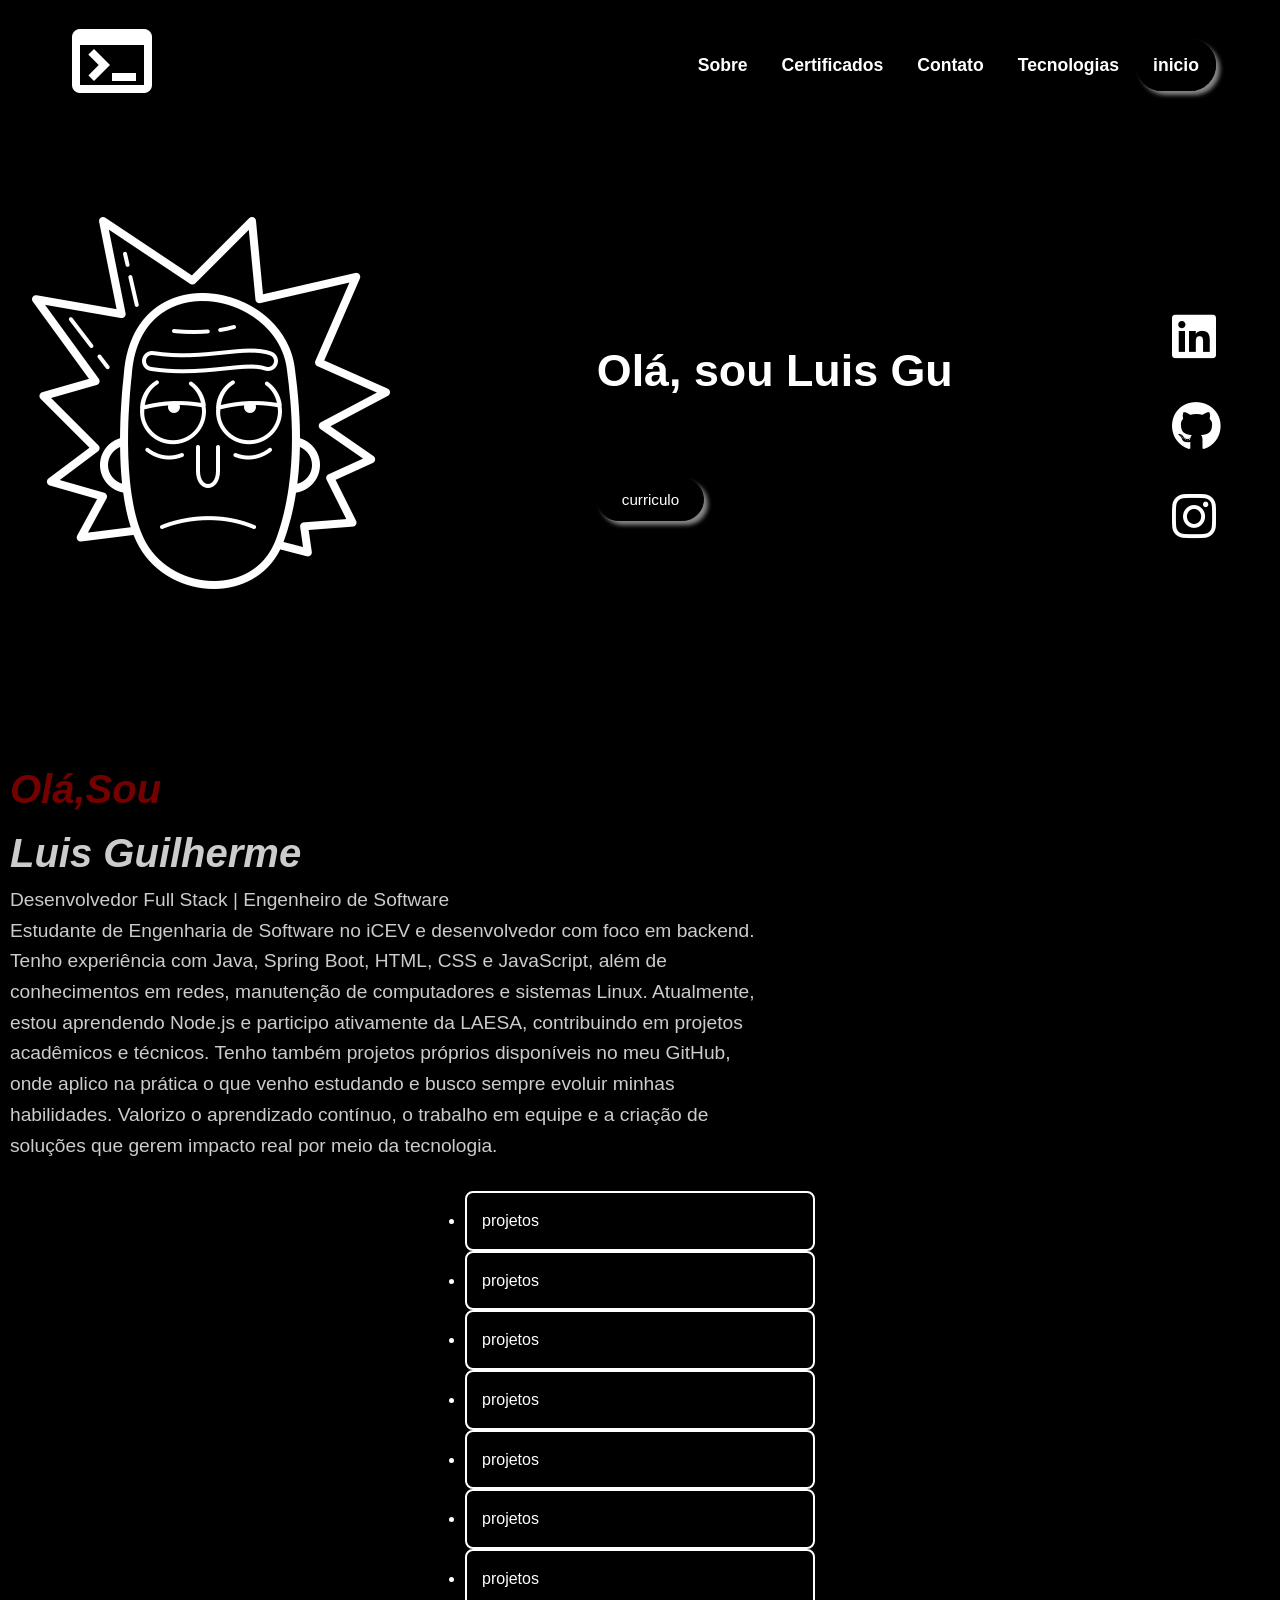
<file: portifolio.html>
<!DOCTYPE html>
<html lang="en">
  <head>
    <meta charset="UTF-8" />
    <meta name="viewport" content="width=device-width, initial-scale=1.0" />
    <title>Luis Guilherme</title>
    <link
      rel="stylesheet"
      href="https://fonts.googleapis.com/css2?family=Material+Symbols+Outlined:opsz,wght,FILL,GRAD@20..48,100..700,0..1,-50..200&icon_names=terminal"
    />
    <link
      rel="stylesheet"
      href="https://cdnjs.cloudflare.com/ajax/libs/font-awesome/6.5.0/css/all.min.css"
    />
    <link rel="preconnect" href="https://fonts.googleapis.com" />
    <link rel="preconnect" href="https://fonts.gstatic.com" crossorigin />
    <link
      href="https://fonts.googleapis.com/css2?family=Protest+Guerrilla&display=swap"
      rel="stylesheet"
    />
    <link rel="stylesheet" href="styles.css" />
  </head>

  <body>
    <header>
      <div class="logo">
        <span class="material-symbols-outlined"> terminal </span>
      </div>
      <nav id="botoes-topo">
        <ul>
          <li><a href="#About">Sobre</a></li>
          <li><a href="#certificates">Certificados</a></li>
          <li><a href="#contato">Contato</a></li>
          <li><a href="#skills">Tecnologias</a></li>
          <li><a href="#inicio" id="btn-inicio">inicio</a></li>
        </ul>
      </nav>
    </header>
    <section class="inicio" id="inicio">
      <div id="imagem">
        <img src="icons8-rick-sanchez-400.png" alt="" id="foto" />
      </div>
      <div>
        <div id="info-inicio">
          <h1></h1>
          <p></p>
        </div>
        <div><button type="button" id="curriculo">curriculo</button></div>
      </div>
      <div id="redes-sociais">
        <ul id="redesSociais">
          <li>
            <a href="#linkedin" aria-label="LinkedIn"
              ><i class="fab fa-linkedin" id="linkedin"></i
            ></a>
          </li>
          <li>
            <a href="#github" aria-label="GitHub"
              ><i class="fab fa-github" id="github"></i
            ></a>
          </li>
          <li>
            <a href="#instagram" aria-label="Instagram"
              ><i class="fab fa-instagram" id="insta"></i
            ></a>
          </li>
        </ul>
      </div>
    </section>
    <section class="about" id="about">
      <div id="informacoes" class="informacoes">
        <h1 id="Ola">Olá,Sou</h1>
        <h1 id="meuNome">Luis Guilherme</h1>
        <p>Desenvolvedor Full Stack | Engenheiro de Software</p>
        <p>
          Estudante de Engenharia de Software no iCEV e desenvolvedor com foco
          em backend. Tenho experiência com Java, Spring Boot, HTML, CSS e
          JavaScript, além de conhecimentos em redes, manutenção de computadores
          e sistemas Linux. Atualmente, estou aprendendo Node.js e participo
          ativamente da LAESA, contribuindo em projetos acadêmicos e técnicos.
          Tenho também projetos próprios disponíveis no meu GitHub, onde aplico
          na prática o que venho estudando e busco sempre evoluir minhas
          habilidades. Valorizo o aprendizado contínuo, o trabalho em equipe e a
          criação de soluções que gerem impacto real por meio da tecnologia.
        </p>
      </div>
      <div class="projetos" id="projetos">
        <ul>
          <li>projetos</li>
          <li>projetos</li>
          <li>projetos</li>
          <li>projetos</li>
          <li>projetos</li>
          <li>projetos</li>
          <li>projetos</li>
        </ul>
      </div>
    </section>
    <script src="script.js"></script>
  </body>
</html>
</file>
<file: styles.css>
* {
  margin: 0;
  padding: 0;
  box-sizing: border-box;
  font-family: "Segoe UI", Tahoma, Geneva, Verdana, sans-serif;
}
body {
  color: white;
  background-color: black;
  font-family: "Segoe UI", Tahoma, Geneva, Verdana, sans-serif;
  line-height: 1.6;
}
header {
  display: flex;
  justify-content: space-between;
  align-items: center;
  padding: 1% 5%;
}
.material-symbols-outlined {
  color: white;
  font-size: 6rem;
  font-variation-settings: "FILL" 0, "wght" 400, "GRAD" 0, "opsz" 24;
}

#botoes-topo ul {
  display: flex;
  list-style: none;
  
}
#botoes-topo li{
  display: flex;
}
#botoes-topo a {
  display: flex;
  color: white;
  text-decoration: none;
  font-size: 1.1rem;
  transition: color 0.3s ease;
  font-weight: bold;
  border-radius: 50px;
  border: 2px solid black;
  padding: 10px 15px;
}
#botoes-topo a:hover {
  box-shadow: 5px 5px 5px rgba(255, 255, 255, 0.425); /* deslocamento-x, deslocamento-y, desfoque, cor */
  transform: scale(1.1);
  transition: 0.5s;
}
#btn-inicio {
  box-shadow: 4px 4px 4px rgba(255, 255, 255, 0.527); /* deslocamento-x, deslocamento-y, desfoque, cor */
}
#foto {
  /* position: relative; */
  width: 100%;
  height: 100%;
  object-fit: cover;
  margin-bottom: 30px;
}
#info-inicio{
  min-width:28vw;
}
.inicio {
  justify-content: space-between;
  display: flex;
  flex-direction: row;
  align-items: center;
  padding: 80px 20px;
}

.inicio h1 {
  font-size: 2.8rem;
  font-weight: 700;
  margin-bottom: 10px;
  color: white;
}

.inicio p {
  font-size: 1.2rem;
  color: white;
  min-height: 2rem;
  margin-bottom: 30px;

}
.inicio-centro-direita{
  display: flex;
  gap:22vw
}
#tecnologias {
  display: flex;
  box-sizing: 10px;
  flex-direction: row;
  gap: 20px;
    list-style: none;
    padding-bottom: 2;
    padding-top: 2;
    padding: 0;
}

#tecnologias li a {
  font-size: 2rem;
  padding: 1;
  color: inherit;
  text-decoration: none;

}


#curriculo {
  font-size: 95%;
  padding: 12px 24px;
  background-color: black;
  color: white;
  border-radius: 50px;
  border: 1px solid black;
  box-shadow: 4px 4px 4px rgba(255, 255, 255, 0.527);
}

#curriculo:hover {
  transform: scale(1.1);
  transition: 1s;
}

/* Media Query para telas pequenas */
@media all and (max-width: 700px) {
  .inicio {
    flex-direction: column; /* Alinha os itens em uma coluna em vez de linha */
    padding: 50px 10px;
    text-align: center;
  }

  .inicio h1 {
    flex-direction: column;
    font-size: 2rem; /* Reduz o tamanho do título */
  }
  .inicio-centro-direita{
    flex-direction: column;
  }
  #redesSociais{
    display: flex;
    flex-direction: row;
    width: 100%;
    justify-content: center;
  }
  #botoes-topo a{
    font-size: 0.5rem;
    padding: 5px 10px;
  }

    .material-symbols-outlined {
      color: white;
      font-size: 3.8rem;
      font-variation-settings: "FILL" 0, "wght" 400, "GRAD" 0, "opsz" 24; }

  #curriculo {
    padding: 10px 20px; /* Ajusta o tamanho do botão */    
  }
  .container-curriculo{
    width: 100%;
    display: flex;
    justify-content: center;
  }
}

#redes-sociais {
  display: flex;
  font-size: 1rem;

}
#redesSociais {
  padding: 0;
  list-style: none;
  margin: 30px;
  color: white;
}
#redesSociais li {
  margin: 10px;
}
#redesSociais li a {
  font-size: 50px;
  color: white;
  /* border-radius: 20px;
  border: 2px solid white;
  padding: 5px 15px;  pedir ajuda para o professor para ajeitar isso aqui e deixar do jeito  eu quero */
}
#linkedin:hover {
  color: #0077b5;
  transform: scale(1.1);
  transition: 0.5s;
}
#github:hover {
  color: purple;
  transform: scale(1.1);
  transition: 0.5s;
}
#insta:hover {
  background: linear-gradient(
    45deg,
    #f09433,
    #e6683c,
    #dc2743,
    #cc2366,
    #bc1888
  );
  -webkit-background-clip: text;
  -webkit-text-fill-color: transparent;
  transform: scale(1.1);
  transition: 0.5s;
}
.about {
  display: flex;
  flex-direction: column;
}
.informacoes {
  display: flex;
  width: 60%;
  flex-direction: column;
  padding: 30px 10px;
  color: #ccc;
  text-decoration: none;
}
.informacoes h1 {
  font-size: 2.5rem;
  font-style: italic;
}
.informacoes p {
  font-size: 1.2rem;
}
#Ola {
  color: rgb(117, 0, 0);
}

.container-projetos {
  display: flex;
  justify-content: center;
  flex-direction: row;
}

.projetos {
  list-style: none;
  padding: 0;
  display: flex;
  justify-content: center;
  flex-direction: row;
  flex-wrap: wrap;
  gap: 16px;
}

.projetos li {
  border: 2px solid white;
  padding: 15px;
  color: white;
  font-style: none;
  text-decoration: none;
  width: 350px;
  border-radius: 8px;
}
.projetos li a {
  font-size: 1rem;
  text-decoration: none;
  color: white;
  font-weight: bold;
}
.projetos li:hover {
  box-shadow: 5px 5px 5px rgba(255, 255, 255, 0.425); /* deslocamento-x, deslocamento-y, desfoque, cor */
  transform: scale(1.1);
  transition: 0.5s;
  
}
</file>
